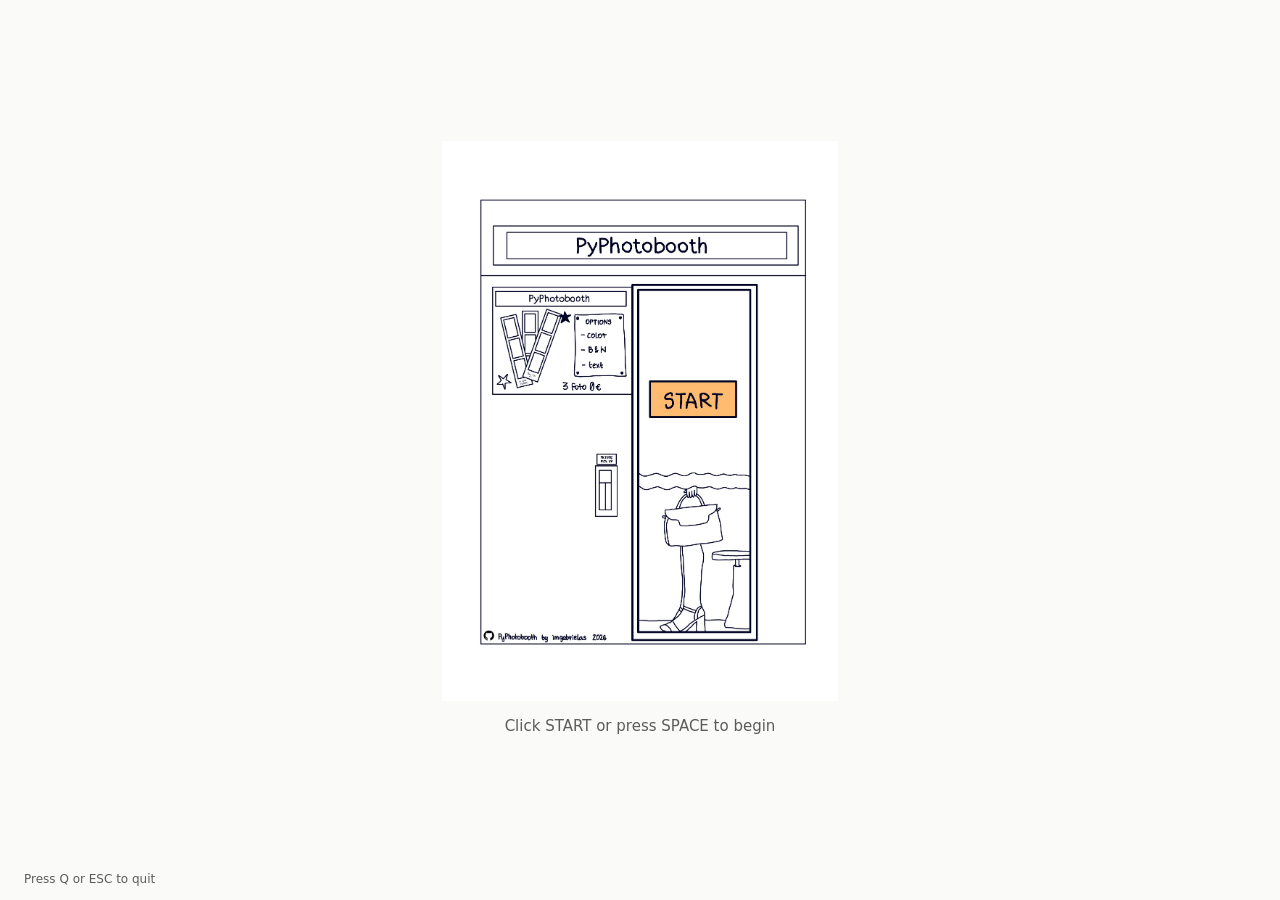
<file: index.html>
<!doctype html>
<html lang="en">
<head>
  <meta charset="utf-8">
  <meta name="viewport" content="width=device-width, initial-scale=1">
  <title>PyPhotobooth</title>
  <link rel="stylesheet" href="style.css">
</head>
<body>
  <!-- 1. START -->
  <section id="start" class="screen active">
    <div class="art booth">
      <img src="assets/booth.png" alt="Hand-drawn photo booth">
      <button id="startBtn" class="hotspot start-hotspot" aria-label="Start"></button>
    </div>
    <p class="hint">Click START or press SPACE to begin</p>
    <p class="hint-left">Press Q or ESC to quit</p>
  </section>

  <!-- 2. CAPTURE -->
  <section id="capture" class="screen">
    <div class="capture-layout">
      <div class="camera">
        <video id="video" autoplay playsinline muted></video>
        <div class="guide"></div>
        <p id="countdown"></p>
        <div id="flash"></div>
      </div>
      <div class="slots">
        <div class="slot" data-i="0">1</div>
        <div class="slot" data-i="1">2</div>
        <div class="slot" data-i="2">3</div>
      </div>
    </div>
    <p class="hint-left">Press Q to quit</p>
  </section>

  <!-- 3. PICK-UP -->
  <section id="pickup" class="screen">
    <div class="pickup-layout">
      <div class="art pickup">
        <img src="assets/pickup.png" alt="Picture pick-up box">
        <canvas id="strip" class="strip-hotspot"></canvas>
      </div>
      <div class="controls">
        <button id="dateBtn" class="toggle on">ADD DATE</button>
        <input id="caption" maxlength="20" placeholder="Your text" aria-label="Caption">
        <button id="bwBtn" class="toggle on">B/W</button>
        <button id="saveBtn">SAVE</button>
        <button id="quitBtn">Quit</button>
      </div>
    </div>
  </section>

  <canvas id="grab" hidden></canvas>
  <script src="app.js"></script>
</body>
</html>
</file>
<file: style.css>
:root {
  --accent: #FDB86A;
  --accent-hover: #F5A54A;
  --ink: #1A1A2E;
  --muted: #5c5c5c;
  --bg: #FAFAF8;
}

* { box-sizing: border-box; }

html, body { height: 100%; }

body {
  margin: 0;
  font-family: Inter, system-ui, -apple-system, sans-serif;
  color: var(--ink);
  background: var(--bg);
}

/* ---------- SCREENS ---------- */
.screen {
  display: none;
  min-height: 100vh;
  padding: 24px 24px 48px;
  position: relative;
}
.screen.active {
  display: flex;
  flex-direction: column;
  align-items: center;
  justify-content: center;
  gap: 16px;
}

.hint { margin: 0; font-size: 15px; color: var(--muted); }
.hint-left {
  position: absolute;
  left: 24px;
  bottom: 14px;
  margin: 0;
  font-size: 12px;
  color: var(--muted);
}

/* ---------- IMAGE + OVERLAY PATTERN ---------- */
.art { position: relative; }
.art img { display: block; user-select: none; -webkit-user-drag: none; }

.hotspot {
  position: absolute;
  background: transparent;
  border: 0;
  padding: 0;
  cursor: pointer;
}
.hotspot:focus-visible { outline: 2px solid var(--ink); outline-offset: 2px; }

/* ---------- START ---------- */
.art.booth { height: min(560px, calc(100vh - 140px)); }
.art.booth img { height: 100%; width: auto; }

.start-hotspot { left: 52.7%; top: 42.8%; width: 21.4%; height: 6.4%; }
.start-hotspot:hover { outline: 2px solid var(--accent-hover); outline-offset: 3px; }

/* ---------- CAPTURE ---------- */
.capture-layout {
  display: grid;
  grid-template-columns: 3fr 1fr;
  gap: 24px;
  align-items: start;
  width: min(1200px, 100%, calc((100vh - 100px) * 2.3));
}

.camera {
  position: relative;
  aspect-ratio: 16 / 9;
  background: #000;
  overflow: hidden;
}
.camera video {
  display: block;
  width: 100%;
  height: 100%;
  object-fit: cover;
  transform: scaleX(-1);
}

.guide {
  position: absolute;
  inset: 10% 6% 5%;
  border: 2px solid var(--accent);
  pointer-events: none;
}

#countdown {
  position: absolute;
  top: 2%;
  left: 6%;
  margin: 0;
  color: var(--accent);
  font-size: clamp(16px, 2vw, 24px);
  font-weight: 600;
  text-shadow: 0 1px 3px rgba(0, 0, 0, .4);
}

#flash {
  position: absolute;
  inset: 0;
  background: #fff;
  opacity: 0;
  pointer-events: none;
  transition: opacity .15s;
}
#flash.on { opacity: .9; }

.slots { display: flex; flex-direction: column; gap: 12px; }
.slot {
  aspect-ratio: 16 / 9;
  border: 1.5px solid #8a8a8a;
  background: #fff center / cover no-repeat;
  display: grid;
  place-items: center;
  font-size: clamp(20px, 2.5vw, 36px);
  color: #6b6b6b;
}

/* ---------- PICK-UP ---------- */
.pickup-layout {
  display: flex;
  align-items: center;
  justify-content: center;
  gap: clamp(32px, 8vw, 140px);
  flex-wrap: wrap;
}

.art.pickup { height: min(820px, calc(100vh - 80px)); }
.art.pickup img { height: 100%; width: auto; }

.strip-hotspot {
  position: absolute;
  top: 14%;
  height: 72%;
  width: auto;
  left: 50%;
  transform: translateX(-50%);
  box-shadow: 0 2px 8px rgba(26, 26, 46, .18);
}

.controls { display: flex; flex-direction: column; gap: 12px; width: 220px; }

.controls button,
.controls input {
  min-height: 48px;
  border: 1.5px solid var(--ink);
  border-radius: 0;
  background: #fff;
  color: var(--ink);
  font: inherit;
  font-size: 13px;
  letter-spacing: .02em;
}
.controls button { cursor: pointer; transition: background .15s; }
.controls button:hover { background: #f2f2f2; }
.controls input { padding: 0 12px; text-align: center; }
.controls button:focus-visible,
.controls input:focus-visible { outline: 2px solid var(--ink); outline-offset: 2px; }

.toggle.on { background: var(--accent); }
.controls .toggle.on:hover { background: var(--accent-hover); }

/* ---------- PHONE ---------- */
@media (max-width: 760px) {
  .capture-layout { grid-template-columns: 1fr; width: 100%; }
  .slots { flex-direction: row; }
  .slot { flex: 1; }

  .art.booth,
  .art.pickup { height: auto; width: min(420px, 100%); }
  .art.booth img,
  .art.pickup img { width: 100%; height: auto; }

  .controls { width: 100%; max-width: 320px; }
}
</file>
